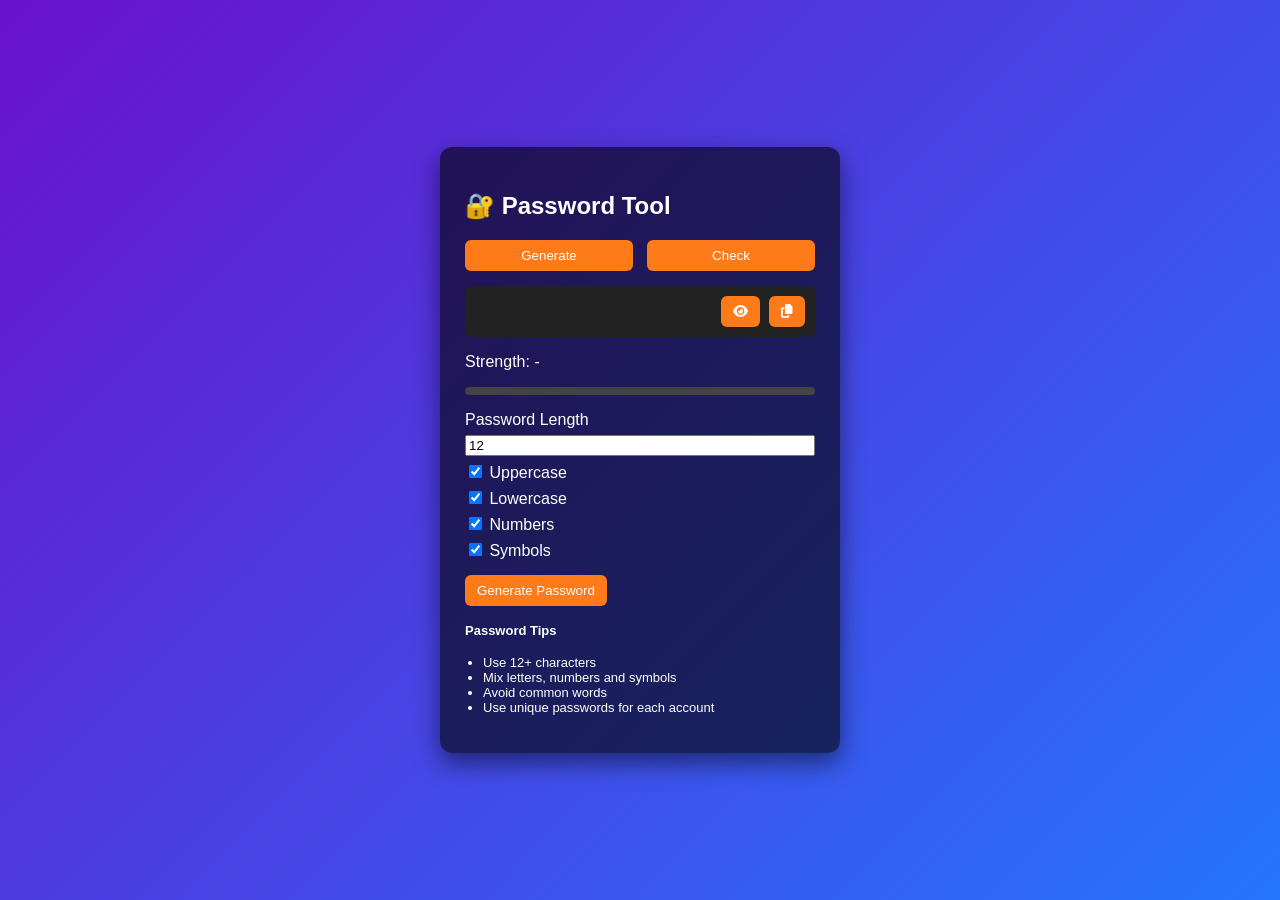
<file: index.html>
<!DOCTYPE html>
<html lang="en">
<head>

<meta charset="UTF-8">
<meta name="viewport" content="width=device-width, initial-scale=1.0">

<title>Password Generator Tool</title>

<link rel="stylesheet" href="style.css">

<link rel="stylesheet"
href="https://cdnjs.cloudflare.com/ajax/libs/font-awesome/6.5.0/css/all.min.css">

</head>

<body>

<div class="container">

<h2>🔐 Password Tool</h2>

<div class="mode">
<button id="genBtn">Generate</button>
<button id="checkBtn">Check</button>
</div>

<!-- GENERATOR -->

<div id="generator">

<div class="result">

<span id="password"></span>

<div class="icons">
<button id="toggle"><i class="fa fa-eye"></i></button>
<button id="copy"><i class="fa fa-copy"></i></button>
</div>

</div>

<p id="copyMsg"></p>

<div class="strength">

<p>Strength: <span id="strengthText">-</span></p>

<div class="bar">
<div id="strengthBar"></div>
</div>

<p id="crackTime"></p>

</div>

<div class="settings">

<label>Password Length</label>
<input type="number" id="length" value="12" min="6" max="30">

<label><input type="checkbox" id="upper" checked> Uppercase</label>
<label><input type="checkbox" id="lower" checked> Lowercase</label>
<label><input type="checkbox" id="number" checked> Numbers</label>
<label><input type="checkbox" id="symbol" checked> Symbols</label>

</div>

<button id="generate">Generate Password</button>

</div>

<!-- CHECKER -->

<div id="checker">

<input type="text" id="checkInput" placeholder="Enter password">

<p>Strength: <span id="checkStrength"></span></p>

<div class="bar">
<div id="checkBar"></div>
</div>

<p id="checkTime"></p>

</div>

<!-- TIPS -->

<div class="tips">

<h4>Password Tips</h4>

<ul>
<li>Use 12+ characters</li>
<li>Mix letters, numbers and symbols</li>
<li>Avoid common words</li>
<li>Use unique passwords for each account</li>

</ul>

</div>

</div>

<script src="script.js"></script>

</body>
</html>
</file>
<file: style.css>
body{
margin:0;
font-family:Arial;
background:linear-gradient(135deg,#6a11cb,#2575fc);
height:100vh;
display:flex;
justify-content:center;
align-items:center;
color:white;
}

.container{
background:rgba(0,0,0,0.6);
padding:25px;
border-radius:12px;
width:350px;
box-shadow:0 10px 25px rgba(0,0,0,0.5);
}

.mode{
display:flex;
justify-content:space-between;
margin-bottom:15px;
}

.mode button{
width:48%;
}

.result{
background:#222;
padding:10px;
border-radius:6px;
display:flex;
justify-content:space-between;
align-items:center;
}

.icons button{
margin-left:5px;
}

button{
border:none;
padding:8px 12px;
border-radius:6px;
cursor:pointer;
background:#ff7a18;
color:white;
}

button:hover{
transform:scale(1.05);
}

.settings{
margin:15px 0;
display:flex;
flex-direction:column;
gap:6px;
}

.bar{
height:8px;
background:#444;
border-radius:10px;
margin:5px 0;
}

#strengthBar,#checkBar{
height:100%;
width:0%;
background:red;
border-radius:10px;
transition:0.4s;
}

#checker{
display:none;
}

.tips{
margin-top:15px;
font-size:13px;
}

.tips ul{
padding-left:18px;
}

@media(max-width:600px){

.container{
width:90%;
}

}
</file>
